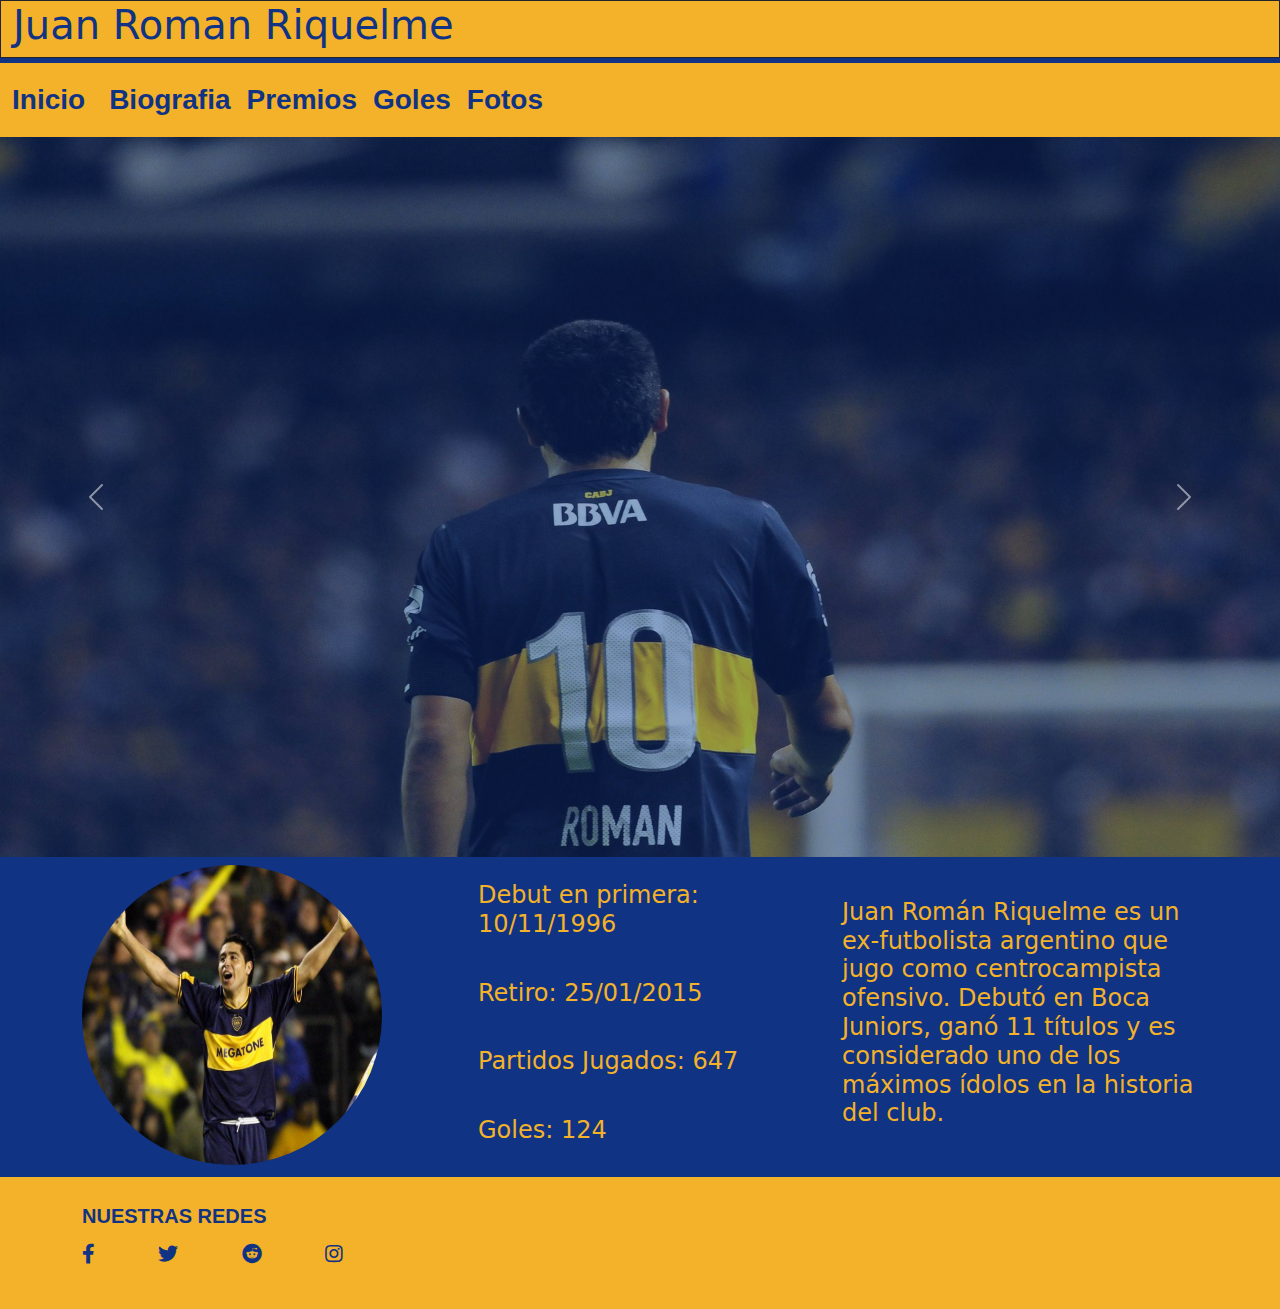
<file: index.html>
<!DOCTYPE html>
<html lang="es">
<head>
    <meta charset="UTF-8">
    <meta http-equiv="X-UA-Compatible" content="IE=edge">
    <meta name="viewport" content="width=device-width, initial-scale=1.0">
    <!--linkeo a bootstrap-->
    <link rel="stylesheet" href="css/bootstrap.min.css">
    <link rel="stylesheet" href="css/estilos.css".css">
    <!--linkeo a esta pagina donde saque los iconos para el footer-->
    <link rel="stylesheet" href="https://cdnjs.cloudflare.com/ajax/libs/font-awesome/5.14.0/css/all.min.css">
    <title>Juan Roman Riquelme</title>
</head>
<body>    
    <div class="container-fluid border titulo">
        <h1>Juan Roman Riquelme</h1>
    </div>
    <nav class="navbar navbar-expand-lg navbar-light colorFondo">
        <div class="container-fluid">
            <a class="navbar-brand colorTexto fs-3" href="./index.html">Inicio</a>
            <button class="navbar-toggler" type="button" data-bs-toggle="collapse" data-bs-target="#navbarNav" aria-controls="navbarNav" aria-expanded="false" aria-label="Toggle navigation">
            <span class="navbar-toggler-icon"></span>
            </button>
            <div class="collapse navbar-collapse" id="navbarNav">
            <ul class="navbar-nav fs-3">
                <li class="nav-item">
                <a class="nav-link active colorTexto" aria-current="page" href="./pages/biografia.html">Biografia</a>
                </li>
                <li class="nav-item">
                <a class="nav-link active colorTexto" href="./pages/premios-y-trofeos.html">Premios</a>
                </li>
                <li class="nav-item">
                <a class="nav-link active colorTexto" href="./pages/goles.html">Goles</a>
                </li>
                <li class="nav-item">
                <a class="nav-link active colorTexto" href="./pages/fotos-y-videos.html">Fotos</a>
                </li>
            </ul>
            </div>
        </div>
        </nav>
    <div>
    <div id="carouselExampleControls" class="carousel slide" data-bs-ride="carousel">
        <div class="carousel-inner">
            <div class="carousel-item active">
            <img src="./assets/img/roman op.png" class="d-block w-100 img fluid imgHeight" alt="Roman de espalda">
            </div>
            <div class="carousel-item">
            <img src="./assets/img/imagen-de-fondo op.png" class="d-block w-100 img-fluid imgHeight" alt="Roman con los demas jugadores">
            </div>
        <div class="carousel-item">
            <img src="./assets/img/juan-roman-riquelme-boca op.png" class="d-block w-100 img-fluid imgHeight" alt="Roman en la bombonera">
            </div>
        </div>
        <button class="carousel-control-prev" type="button" data-bs-target="#carouselExampleControls" data-bs-slide="prev">
            <span class="carousel-control-prev-icon" aria-hidden="true"></span>
            <span class="visually-hidden">Previous</span>
        </button>
        <button class="carousel-control-next" type="button" data-bs-target="#carouselExampleControls" data-bs-slide="next">
            <span class="carousel-control-next-icon" aria-hidden="true"></span>
            <span class="visually-hidden">Next</span>
        </button>
        </div>
    </div>
    <div class="container py-2">
        <div class="row">
            <div class="col imgPosicion">
                <img class="imgAjuste" src="./assets/img/perfil.jpg" alt="">
            </div>
            <div class="col d-flex flex-column  justify-content-center colorTexto--fotoIndex">
                <h4 class="colorTexto--fotoIndex p-3">Debut en primera: 10/11/1996</h4>
                <h4 class="colorTexto--fotoIndex p-3">Retiro: 25/01/2015</h4>
                <h4 class="colorTexto--fotoIndex p-3">Partidos Jugados: 647 </h4>
                <h4 class="colorTexto--fotoIndex p-3">Goles: 124 </h4>
            </div>
            <div class="col d-flex flex-column  justify-content-center colorTexto--fotoIndex">
                <h4>Juan Román Riquelme es un ex-futbolista argentino que jugo como centrocampista ofensivo. Debutó en Boca Juniors, ganó 11 títulos y es considerado uno de los máximos ídolos en la historia del club.</h4>
            </div>
        </div>
    </div>
    <footer class="colorFondo py-4 mt-auto">
        <div class="container">
            <nav class="row">
                <ul class="col-3 list-unstyled">
                    <li class="font-weight-bold text-uppercase colorTexto mb-2">Nuestras Redes</li>
                    <li class="d-flex justify-content-between">
                        <a href="" class="text-reset">
                            <i class="fab fa-facebook-f colorTexto"></i>
                        </a>
                        <a href="" class="text-reset">
                            <i class="fab fa-twitter colorTexto"></i>
                        </a>
                        <a href="" class="text-reset">
                            <i class="fab fa-reddit colorTexto"></i>
                        </a>
                        <a href="" class="text-reset">
                            <i class="fab fa-instagram colorTexto"></i>
                        </a>
                    </li>
                </ul>
            </nav>
        </div>
    </footer>
    <script src="js/bootstrap.min.js"></script>
</body>
</html>
</file>
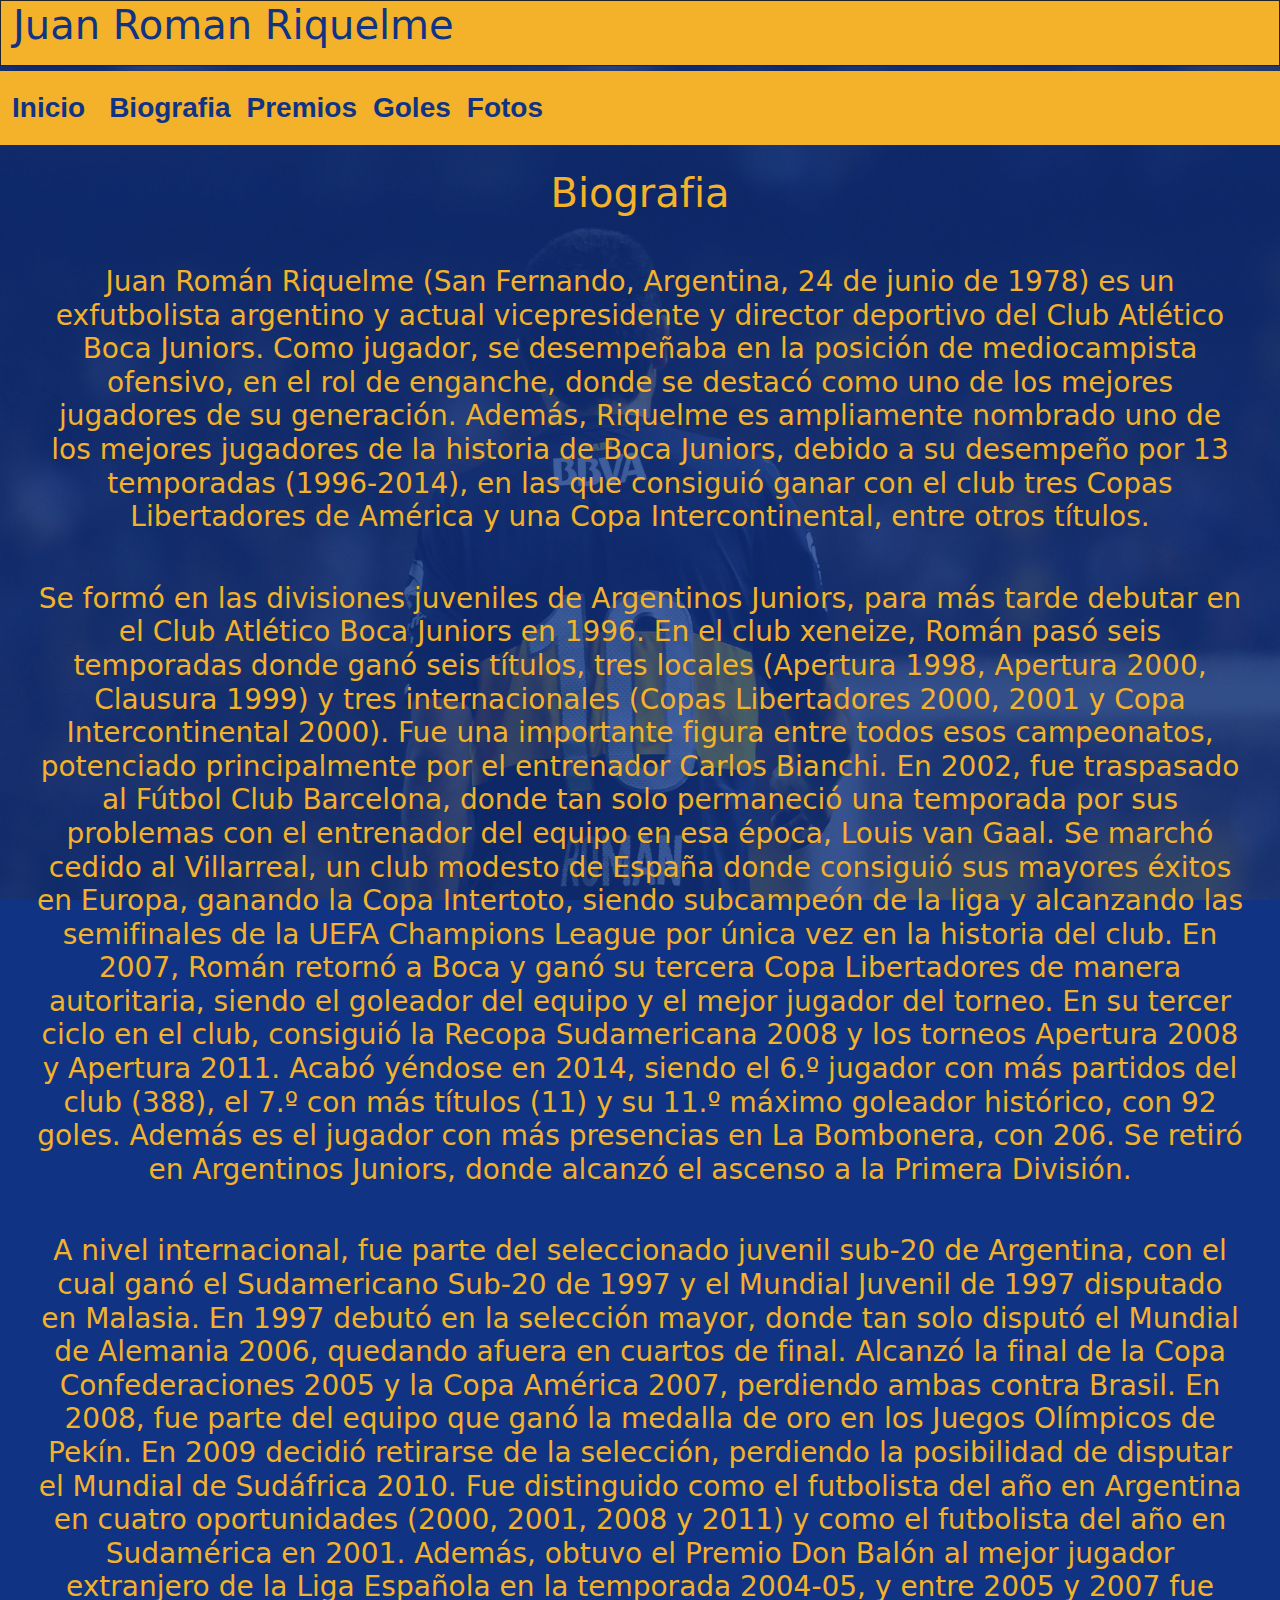
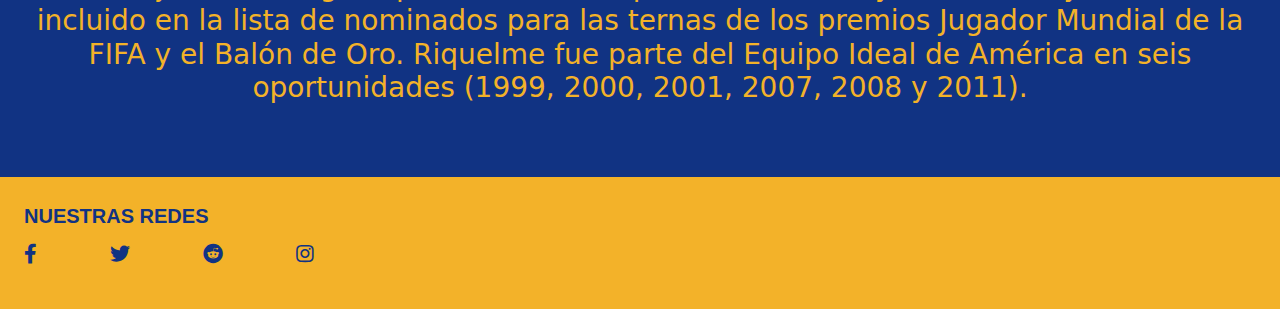
<file: pages/biografia.html>
<!DOCTYPE html>
<html lang="es">
<head>
    <meta charset="UTF-8">
    <meta http-equiv="X-UA-Compatible" content="IE=edge">
    <meta name="viewport" content="width=device-width, initial-scale=1.0">
    <meta name="description" content="La pagina de Juan Roman Riquelme nos provee gran informacion sobre su carrera como jugador profesional de futbol, cuenta sobre su paso por los distintos clubes a lo largo de su vida">
    <meta name="keywords" content="juan roman riquelme, riquelme, el ultimo 10, roman, boca juniors, cabj, club atletico boca juniors">
    <!--linkeo a bootstrap-->
    <link rel="stylesheet" href="../css/bootstrap.min.css">
    <link rel="stylesheet" href="../css/estilos.css".css">
    <!--linkeo a esta pagina donde saque los iconos para el footer-->
    <link rel="stylesheet" href="https://cdnjs.cloudflare.com/ajax/libs/font-awesome/5.14.0/css/all.min.css">
    <title>Juan Roman Riquelme</title>
</head>
<body class="imagenFondo">    
    <div class="container-fluid border titulo">
        <h1>
            <p>Juan Roman Riquelme</p>
        </h1>
    </div>
    <nav class="navbar navbar-expand-lg navbar-light colorFondo">
        <div class="container-fluid colorTexto">
            <a class="navbar-brand fs-3 colorTexto" href="../index.html">Inicio</a>
            <button class="navbar-toggler" type="button" data-bs-toggle="collapse" data-bs-target="#navbarNav" aria-controls="navbarNav" aria-expanded="false" aria-label="Toggle navigation">
            <span class="navbar-toggler-icon"></span>
            </button>
            <div class="collapse navbar-collapse" id="navbarNav">
            <ul class="navbar-nav fs-3">
                <li class="nav-item">
                <a class="nav-link active colorTexto" aria-current="page" href="./biografia.html">Biografia</a>
                </li>
                <li class="nav-item">
                <a class="nav-link active colorTexto" href="./premios-y-trofeos.html">Premios</a>
                </li>
                <li class="nav-item">
                <a class="nav-link active colorTexto" href="./goles.html">Goles</a>
                </li>
                <li class="nav-item">
                <a class="nav-link active colorTexto" href="./fotos-y-videos.html">Fotos</a>
                </li>
            </ul>
            </div>
        </div>
        </nav>
    <div class="container-fluid d-sm-flex align-items-center">
        <div class="container-fluid text-center py-4 px-4">
            <h1 class="h1 colorTexto--biografia">Biografia</h1>
            <h4 class="h4 colorTexto--biografia my-5 fs-3">
                Juan Román Riquelme (San Fernando, Argentina, 24 de junio de 1978) es un exfutbolista argentino y actual vicepresidente y director deportivo del Club Atlético Boca Juniors. Como jugador, se desempeñaba en la posición de mediocampista ofensivo, en el rol de enganche, donde se destacó como uno de los mejores jugadores de su generación. Además, Riquelme es ampliamente nombrado uno de los mejores jugadores de la historia de Boca Juniors, debido a su desempeño por 13 temporadas (1996-2014), en las que consiguió ganar con el club tres Copas Libertadores de América y una Copa Intercontinental, entre otros títulos.
            </h4>
            <h4 class="h4 colorTexto--biografia my-5 fs-3">
                Se formó en las divisiones juveniles de Argentinos Juniors, para más tarde debutar en el Club Atlético Boca Juniors en 1996. En el club xeneize, Román pasó seis temporadas donde ganó seis títulos, tres locales (Apertura 1998, Apertura 2000, Clausura 1999) y tres internacionales (Copas Libertadores 2000, 2001 y Copa Intercontinental 2000). Fue una importante figura entre todos esos campeonatos, potenciado principalmente por el entrenador Carlos Bianchi. En 2002, fue traspasado al Fútbol Club Barcelona, donde tan solo permaneció una temporada por sus problemas con el entrenador del equipo en esa época, Louis van Gaal. Se marchó cedido al Villarreal, un club modesto de España donde consiguió sus mayores éxitos en Europa, ganando la Copa Intertoto, siendo subcampeón de la liga y alcanzando las semifinales de la UEFA Champions League por única vez en la historia del club. En 2007, Román retornó a Boca y ganó su tercera Copa Libertadores de manera autoritaria, siendo el goleador del equipo y el mejor jugador del torneo. En su tercer ciclo en el club, consiguió la Recopa Sudamericana 2008 y los torneos Apertura 2008 y Apertura 2011. Acabó yéndose en 2014, siendo el 6.º jugador con más partidos del club (388), el 7.º con más títulos (11) y su 11.º máximo goleador histórico, con 92 goles. Además es el jugador con más presencias en La Bombonera, con 206. Se retiró en Argentinos Juniors, donde alcanzó el ascenso a la Primera División.
            </h4>
            <h4 class="h4 colorTexto--biografia my-5 fs-3">
                A nivel internacional, fue parte del seleccionado juvenil sub-20 de Argentina, con el cual ganó el Sudamericano Sub-20 de 1997 y el Mundial Juvenil de 1997 disputado en Malasia. En 1997 debutó en la selección mayor, donde tan solo disputó el Mundial de Alemania 2006, quedando afuera en cuartos de final. Alcanzó la final de la Copa Confederaciones 2005 y la Copa América 2007, perdiendo ambas contra Brasil. En 2008, fue parte del equipo que ganó la medalla de oro en los Juegos Olímpicos de Pekín. En 2009 decidió retirarse de la selección, perdiendo la posibilidad de disputar el Mundial de Sudáfrica 2010.
                Fue distinguido como el futbolista del año en Argentina en cuatro oportunidades (2000, 2001, 2008 y 2011) y como el futbolista del año en Sudamérica en 2001. Además, obtuvo el Premio Don Balón al mejor jugador extranjero de la Liga Española en la temporada 2004-05, y entre 2005 y 2007 fue incluido en la lista de nominados para las ternas de los premios Jugador Mundial de la FIFA y el Balón de Oro. Riquelme fue parte del Equipo Ideal de América en seis oportunidades (1999, 2000, 2001, 2007, 2008 y 2011).
            </h4>
        </div>
    </div>
        <footer class="container-fluid colorFondo py-4">
            <div class="container-fluid">
                <nav class="row">
                    <ul class="col-3 list-unstyled">
                        <li class="font-weight-bold text-uppercase mb-2 colorTexto">Nuestras Redes</li>
                        <li class="d-flex justify-content-between">
                            <a href="" class="text-reset">
                                <i class="fab fa-facebook-f colorTexto"></i>
                            </a>
                            <a href="" class="text-reset">
                                <i class="fab fa-twitter colorTexto"></i>
                            </a>
                            <a href="" class="text-reset">
                                <i class="fab fa-reddit colorTexto"></i>
                            </a>
                            <a href="" class="text-reset">
                                <i class="fab fa-instagram colorTexto"></i>
                            </a>
                        </li>
                    </ul>
                </nav>
            </div>
        </footer>
        <script src="../js/bootstrap.min.js"></script>
    <div>
</body>
</html>
</file>
<file: css/estilos.css>
/*distintos sizings hechos en un map para poder llamarlos en el main*/
/*mixin para darle color a la fuente del navbar*/
/*mixin con una leve modificacion en la fuente para mostrar que funciona*/
.colorTexto {
  font-weight: 650;
  color: #113383 !important;
  font-family: Impact, Haettenschweiler, "Arial Narrow Bold", sans-serif;
}

* {
  margin: 0;
  padding: 0;
  box-sizing: 0;
}

body {
  background-color: #113383 !important;
  display: flex;
  flex-direction: column;
  min-height: 100vh;
}

.imagenFondo {
  background-image: url(../assets/img/roman-fondo.png);
  background-attachment: fixed;
  background-size: 100% 100%;
  max-width: 100%;
  height: auto;
}

.titulo {
  background-color: #f3b229 !important;
  border: 1px solid !important;
  margin-bottom: 5px;
}
.titulo h1 {
  color: #113383 !important;
}

nav {
  background-color: #f3b229 !important;
}

div .colorTexto--biografia {
  color: #f3b229 !important;
}
div .imgAjuste {
  height: 300px;
  width: 300px;
  border-radius: 150px;
}
div .colorTexto--fotoIndex {
  color: #f3b229 !important;
  font-size: 24px;
}

footer {
  background-color: #f3b229 !important;
  font-size: 20px;
}

@media screen and (max-width: 768px) {
  .body {
    background-color: #113383 !important;
  }

  .imagenFondo {
    background-image: url(../assets/img/fondo-cel.png);
    background-repeat: no-repeat;
    background-attachment: fixed;
    max-width: 100%;
    height: auto;
  }

  div .imgAjuste {
    height: 150px;
    width: 150px;
  }

  .imgPosicion {
    display: flex;
    justify-content: center;
    align-items: center;
  }
}

/*# sourceMappingURL=estilos.css.map */
</file>
